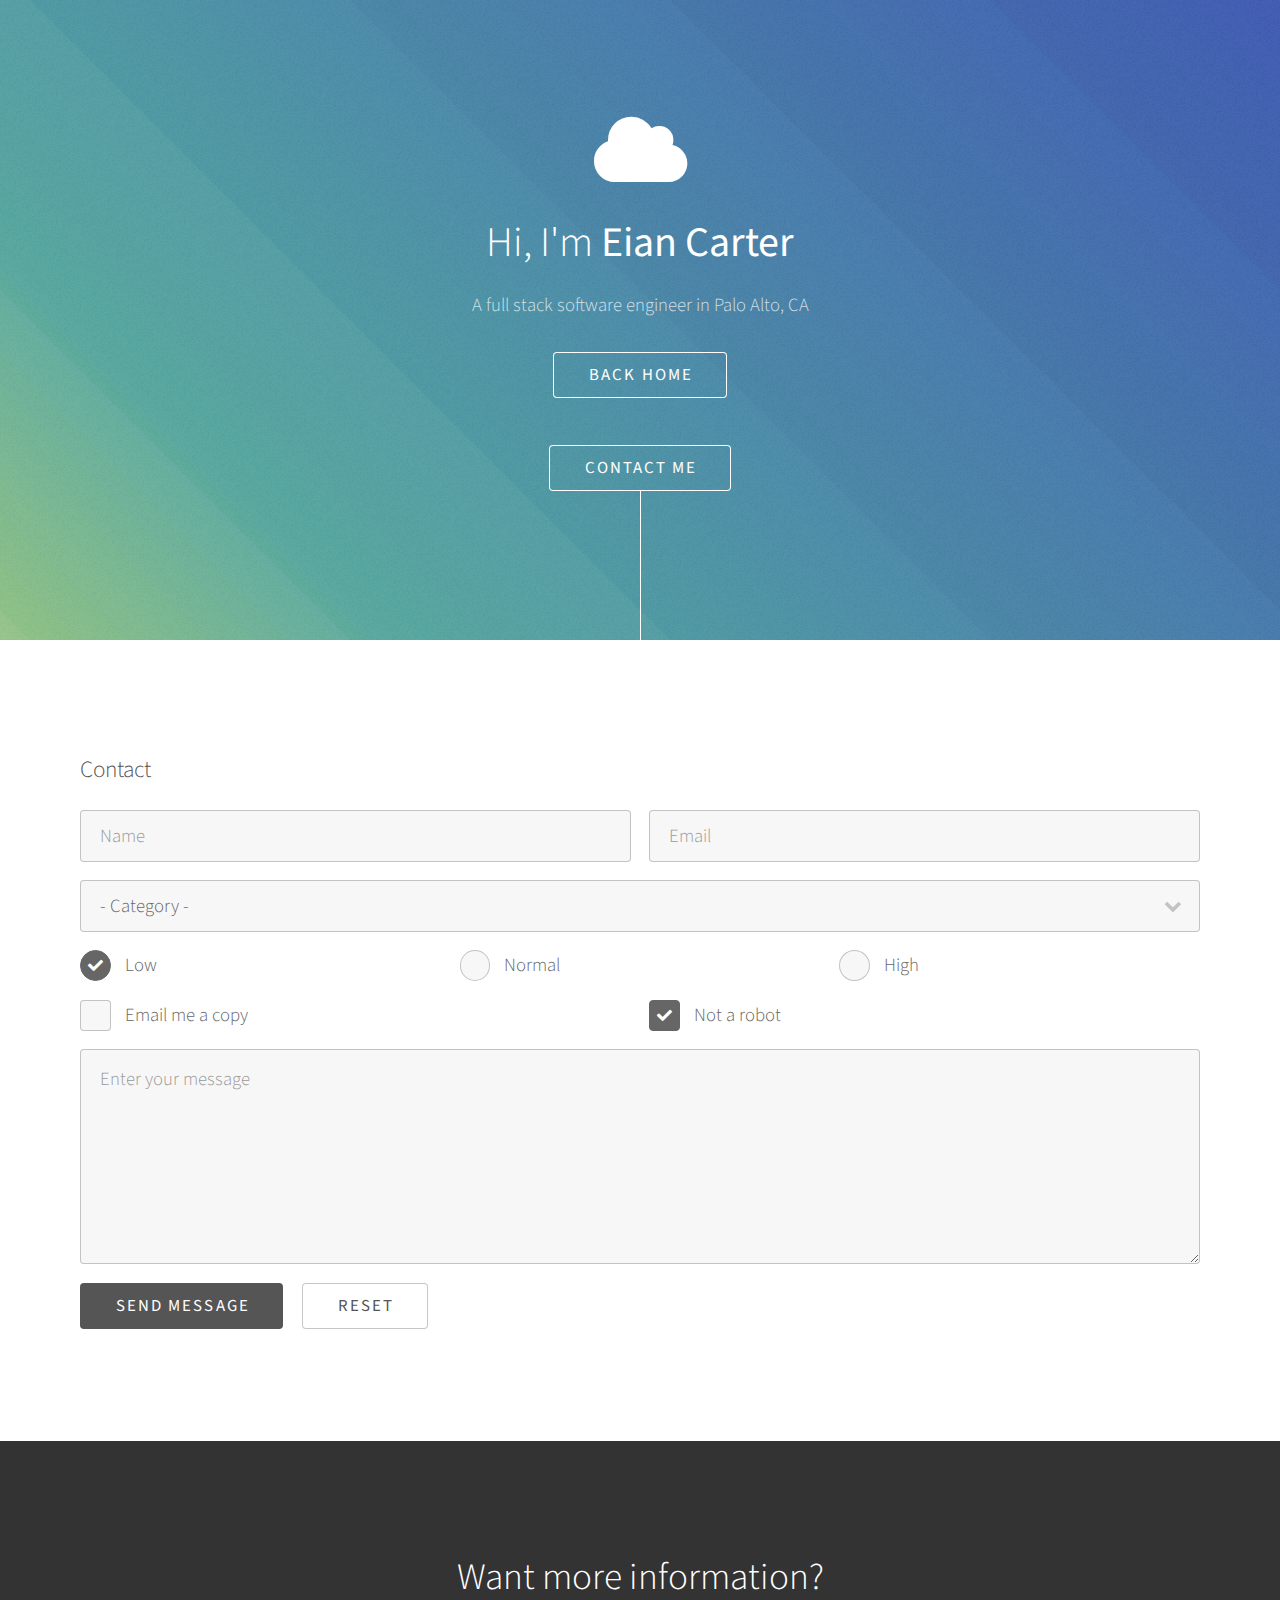
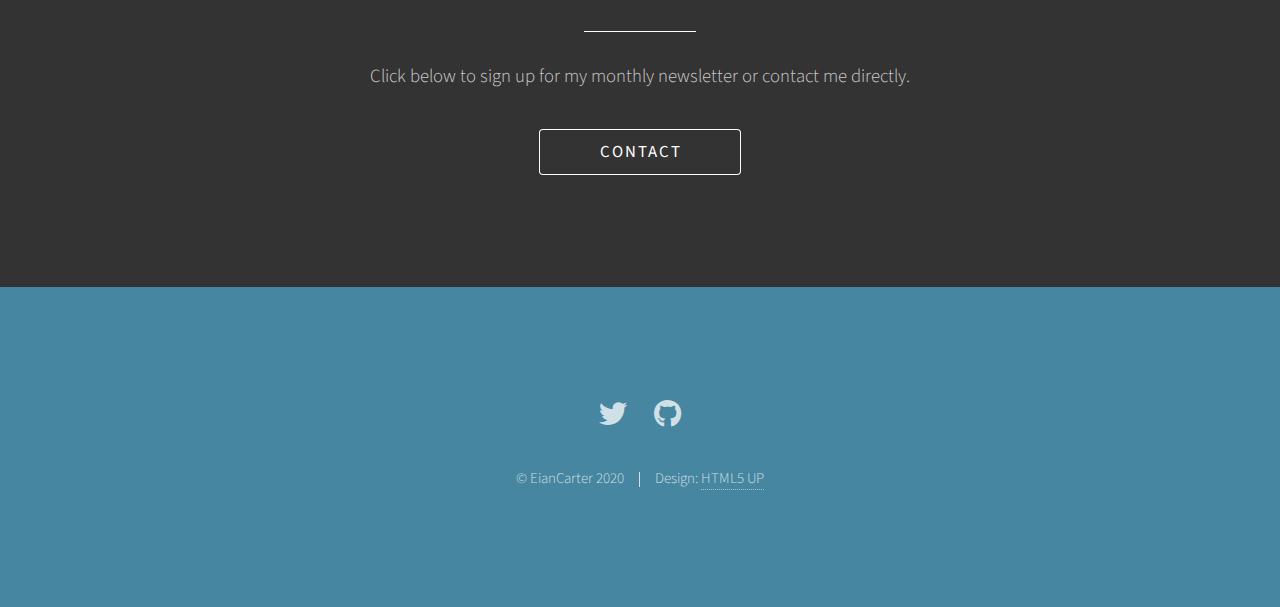
<file: contact.html>
<!DOCTYPE HTML>
<!--
	Photon by HTML5 UP
	html5up.net | @ajlkn
	Free for personal and commercial use under the CCA 3.0 license (html5up.net/license)
-->
<html>
	<head>
		<title>Eian's Portfolio</title>
		<meta charset="utf-8" />
		<meta name="viewport" content="width=device-width, initial-scale=1, user-scalable=no" />
		<link rel="stylesheet" href="assets/css/main.css" />
		<noscript><link rel="stylesheet" href="assets/css/noscript.css" /></noscript>
	</head>
	<body class="is-preload">

		<!-- Header -->
			<section id="header">
				<div class="inner">
					<span class="icon solid major fa-cloud"></span>
					<h1>Hi, I'm <strong>Eian Carter</strong></h1>
                    <p>A full stack software engineer in Palo Alto, CA</p>
                    <br/>
                    <a href="/index.html" class="button">Back Home</a>
					<ul class="actions special">
						<li><a href="#one" class="button scrolly">Contact Me</a></li>
					</ul>
				</div>
			</section>

		<!-- One -->
			<section id="one" class="main style1">
				<div class="container">
                        <section>
                                <h4>Contact</h4>
                                <form method="post" action="mailto:eiancarter@gmail.com">
                                    <div class="row gtr-uniform gtr-50">
                                        <div class="col-6 col-12-xsmall">
                                            <input type="text" name="demo-name" id="demo-name" value="" placeholder="Name" />
                                        </div>
                                        <div class="col-6 col-12-xsmall">
                                            <input type="email" name="demo-email" id="demo-email" value="" placeholder="Email" />
                                        </div>
                                        <div class="col-12">
                                            <select name="demo-category" id="demo-category">
                                                <option value="">- Category -</option>
                                                <option value="1">Job Opportunities</option>
                                                <option value="1">Consulting</option>
                                                <option value="1">Add me to newsletter!</option>
                                                <option value="1">General Questions</option>
                                            </select>
                                        </div>
                                        <div class="col-4 col-12-small">
                                            <input type="radio" id="demo-priority-low" name="demo-priority" checked>
                                            <label for="demo-priority-low">Low</label>
                                        </div>
                                        <div class="col-4 col-12-small">
                                            <input type="radio" id="demo-priority-normal" name="demo-priority">
                                            <label for="demo-priority-normal">Normal</label>
                                        </div>
                                        <div class="col-4 col-12-small">
                                            <input type="radio" id="demo-priority-high" name="demo-priority">
                                            <label for="demo-priority-high">High</label>
                                        </div>
                                        <div class="col-6 col-12-small">
                                            <input type="checkbox" id="demo-copy" name="demo-copy">
                                            <label for="demo-copy">Email me a copy</label>
                                        </div>
                                        <div class="col-6 col-12-small">
                                            <input type="checkbox" id="demo-human" name="demo-human" checked>
                                            <label for="demo-human">Not a robot</label>
                                        </div>
                                        <div class="col-12">
                                            <textarea name="demo-message" id="demo-message" placeholder="Enter your message" rows="6"></textarea>
                                        </div>
                                        <div class="col-12">
                                            <ul class="actions">
                                                <li><input type="submit" value="Send Message" class="primary" /></li>
                                                <li><input type="reset" value="Reset" /></li>
                                            </ul>
                                        </div>
                                    </div>
                                </form>
                            </section>
				</div>
			</section>


		<!-- Four -->
			<section id="four" class="main style2 special">
				<div class="container">
					<header class="major">
						<h2>Want more information?</h2>
					</header>
					<p>Click below to sign up for my monthly newsletter or contact me directly.</p>
					<ul class="actions special">
						<!-- <li><a href="#" class="button wide primary">Sign Up</a></li> -->
						<li><a href="/contact.html" class="button wide">Contact</a></li>
					</ul>
				</div>
			</section>

		<!-- Footer -->
			<section id="footer">
				<ul class="icons">
					<li><a href="https://twitter.com/eiancarter" class="icon brands alt fa-twitter"><span class="label">Twitter</span></a></li>
					<li><a href="https://github.com/eiancarter" class="icon brands alt fa-github"><span class="label">GitHub</span></a></li>
				</ul>
				<ul class="copyright">
					<li>&copy; EianCarter 2020</li><li>Design: <a href="http://html5up.net">HTML5 UP</a></li>
				</ul>
			</section>

		<!-- Scripts -->
			<script src="assets/js/jquery.min.js"></script>
			<script src="assets/js/jquery.scrolly.min.js"></script>
			<script src="assets/js/browser.min.js"></script>
			<script src="assets/js/breakpoints.min.js"></script>
			<script src="assets/js/util.js"></script>
			<script src="assets/js/main.js"></script>

	</body>
</html>
</file>
<file: assets/css/noscript.css>
/*
	Photon by HTML5 UP
	html5up.net | @ajlkn
	Free for personal and commercial use under the CCA 3.0 license (html5up.net/license)
*/

/* Header */

	body.is-preload #header .inner {
		-moz-transform: none;
		-webkit-transform: none;
		-ms-transform: none;
		transform: none;
		opacity: 1;
	}

		body.is-preload #header .inner .actions {
			-moz-transform: none;
			-webkit-transform: none;
			-ms-transform: none;
			transform: none;
			opacity: 1;
		}

	body.is-preload #header:after {
		opacity: 0;
	}
</file>
<file: assets/css/main.css>
@import url("fontawesome-all.min.css");
@import url("https://fonts.googleapis.com/css?family=Source+Sans+Pro:300,300italic,400,400italic");

/*
	Photon by HTML5 UP
	html5up.net | @ajlkn
	Free for personal and commercial use under the CCA 3.0 license (html5up.net/license)
*/

html, body, div, span, applet, object,
iframe, h1, h2, h3, h4, h5, h6, p, blockquote,
pre, a, abbr, acronym, address, big, cite,
code, del, dfn, em, img, ins, kbd, q, s, samp,
small, strike, strong, sub, sup, tt, var, b,
u, i, center, dl, dt, dd, ol, ul, li, fieldset,
form, label, legend, table, caption, tbody,
tfoot, thead, tr, th, td, article, aside,
canvas, details, embed, figure, figcaption,
footer, header, hgroup, menu, nav, output, ruby,
section, summary, time, mark, audio, video {
	margin: 0;
	padding: 0;
	border: 0;
	font-size: 100%;
	font: inherit;
	vertical-align: baseline;}

article, aside, details, figcaption, figure,
footer, header, hgroup, menu, nav, section {
	display: block;}

body {
	line-height: 1;
}

ol, ul {
	list-style: none;
}

blockquote, q {
	quotes: none;
}

	blockquote:before, blockquote:after, q:before, q:after {
		content: '';
		content: none;
	}

table {
	border-collapse: collapse;
	border-spacing: 0;
}

body {
	-webkit-text-size-adjust: none;
}

mark {
	background-color: transparent;
	color: inherit;
}

input::-moz-focus-inner {
	border: 0;
	padding: 0;
}

input, select, textarea {
	-moz-appearance: none;
	-webkit-appearance: none;
	-ms-appearance: none;
	appearance: none;
}

/* Basic */

	html {
		box-sizing: border-box;
	}

	*, *:before, *:after {
		box-sizing: inherit;
	}

	body {
		background: #fff;
	}

		body.is-preload *, body.is-preload *:before, body.is-preload *:after {
			-moz-animation: none !important;
			-webkit-animation: none !important;
			-ms-animation: none !important;
			animation: none !important;
			-moz-transition: none !important;
			-webkit-transition: none !important;
			-ms-transition: none !important;
			transition: none !important;
		}

	body, input, select, textarea {
		color: #666;
		font-family: "Source Sans Pro", Helvetica, sans-serif;
		font-size: 16pt;
		font-weight: 300;
		line-height: 1.65em;
	}

	a {
		-moz-transition: color 0.2s ease-in-out, border-color 0.2s ease-in-out;
		-webkit-transition: color 0.2s ease-in-out, border-color 0.2s ease-in-out;
		-ms-transition: color 0.2s ease-in-out, border-color 0.2s ease-in-out;
		transition: color 0.2s ease-in-out, border-color 0.2s ease-in-out;
		border-bottom: dotted 1px #666;
		color: inherit;
		text-decoration: none;
	}

		a:hover {
			border-bottom-color: transparent !important;
			color: #6bd4c8;
		}

	strong, b {
		color: #555;
		font-weight: 400;
	}

	em, i {
		font-style: italic;
	}

	p {
		margin: 0 0 2em 0;
	}

	h1, h2, h3, h4, h5, h6 {
		color: #555;
		line-height: 1em;
		margin: 0 0 1em 0;
	}

		h1 a, h2 a, h3 a, h4 a, h5 a, h6 a {
			color: inherit;
			text-decoration: none;
		}

	h1 {
		font-size: 2.25em;
		line-height: 1.35em;
	}

	h2 {
		font-size: 2em;
		line-height: 1.35em;
	}

	h3 {
		font-size: 1.35em;
		line-height: 1.5em;
	}

	h4 {
		font-size: 1.25em;
		line-height: 1.5em;
	}

	h5 {
		font-size: 0.9em;
		line-height: 1.5em;
	}

	h6 {
		font-size: 0.7em;
		line-height: 1.5em;
	}

	sub {
		font-size: 0.8em;
		position: relative;
		top: 0.5em;
	}

	sup {
		font-size: 0.8em;
		position: relative;
		top: -0.5em;
	}

	hr {
		border: 0;
		border-bottom: solid 1px rgba(144, 144, 144, 0.5);
		margin: 2em 0;
	}

		hr.major {
			margin: 3em 0;
		}

	blockquote {
		border-left: solid 4px rgba(144, 144, 144, 0.5);
		font-style: italic;
		margin: 0 0 2em 0;
		padding: 0.5em 0 0.5em 2em;
	}

	code {
		background: rgba(144, 144, 144, 0.075);
		border-radius: 4px;
		border: solid 1px rgba(144, 144, 144, 0.5);
		font-family: "Courier New", monospace;
		font-size: 0.9em;
		margin: 0 0.25em;
		padding: 0.25em 0.65em;
	}

	pre {
		-webkit-overflow-scrolling: touch;
		font-family: "Courier New", monospace;
		font-size: 0.9em;
		margin: 0 0 2em 0;
	}

		pre code {
			display: block;
			line-height: 1.75em;
			padding: 1em 1.5em;
			overflow-x: auto;
		}

	.align-left {
		text-align: left;
	}

	.align-center {
		text-align: center;
	}

	.align-right {
		text-align: right;
	}

/* Container */

	.container {
		margin: 0 auto;
		max-width: calc(100% - 4em);
		width: 60em;
	}

		.container.xsmall {
			width: 15em;
		}

		.container.small {
			width: 30em;
		}

		.container.medium {
			width: 45em;
		}

		.container.large {
			width: 75em;
		}

		.container.xlarge {
			width: 90em;
		}

		.container.max {
			width: 100%;
		}

		@media screen and (max-width: 980px) {

			.container {
				max-width: 100% !important;
				width: 100% !important;
			}

		}

		@media screen and (max-width: 480px) {

			.container {
				max-width: calc(100% - 3em);
			}

		}

/* Row */

	.row {
		display: flex;
		flex-wrap: wrap;
		box-sizing: border-box;
		align-items: stretch;
	}

		.row > * {
			box-sizing: border-box;
		}

		.row.gtr-uniform > * > :last-child {
			margin-bottom: 0;
		}

		.row.aln-left {
			justify-content: flex-start;
		}

		.row.aln-center {
			justify-content: center;
		}

		.row.aln-right {
			justify-content: flex-end;
		}

		.row.aln-top {
			align-items: flex-start;
		}

		.row.aln-middle {
			align-items: center;
		}

		.row.aln-bottom {
			align-items: flex-end;
		}

		.row > .imp {
			order: -1;
		}

		.row > .col-1 {
			width: 8.33333%;
		}

		.row > .off-1 {
			margin-left: 8.33333%;
		}

		.row > .col-2 {
			width: 16.66667%;
		}

		.row > .off-2 {
			margin-left: 16.66667%;
		}

		.row > .col-3 {
			width: 25%;
		}

		.row > .off-3 {
			margin-left: 25%;
		}

		.row > .col-4 {
			width: 33.33333%;
		}

		.row > .off-4 {
			margin-left: 33.33333%;
		}

		.row > .col-5 {
			width: 41.66667%;
		}

		.row > .off-5 {
			margin-left: 41.66667%;
		}

		.row > .col-6 {
			width: 50%;
		}

		.row > .off-6 {
			margin-left: 50%;
		}

		.row > .col-7 {
			width: 58.33333%;
		}

		.row > .off-7 {
			margin-left: 58.33333%;
		}

		.row > .col-8 {
			width: 66.66667%;
		}

		.row > .off-8 {
			margin-left: 66.66667%;
		}

		.row > .col-9 {
			width: 75%;
		}

		.row > .off-9 {
			margin-left: 75%;
		}

		.row > .col-10 {
			width: 83.33333%;
		}

		.row > .off-10 {
			margin-left: 83.33333%;
		}

		.row > .col-11 {
			width: 91.66667%;
		}

		.row > .off-11 {
			margin-left: 91.66667%;
		}

		.row > .col-12 {
			width: 100%;
		}

		.row > .off-12 {
			margin-left: 100%;
		}

		.row.gtr-0 {
			margin-top: 0;
			margin-left: 0em;
		}

			.row.gtr-0 > * {
				padding: 0 0 0 0em;
			}

			.row.gtr-0.gtr-uniform {
				margin-top: 0em;
			}

				.row.gtr-0.gtr-uniform > * {
					padding-top: 0em;
				}

		.row.gtr-25 {
			margin-top: 0;
			margin-left: -0.5em;
		}

			.row.gtr-25 > * {
				padding: 0 0 0 0.5em;
			}

			.row.gtr-25.gtr-uniform {
				margin-top: -0.5em;
			}

				.row.gtr-25.gtr-uniform > * {
					padding-top: 0.5em;
				}

		.row.gtr-50 {
			margin-top: 0;
			margin-left: -1em;
		}

			.row.gtr-50 > * {
				padding: 0 0 0 1em;
			}

			.row.gtr-50.gtr-uniform {
				margin-top: -1em;
			}

				.row.gtr-50.gtr-uniform > * {
					padding-top: 1em;
				}

		.row {
			margin-top: 0;
			margin-left: -2em;
		}

			.row > * {
				padding: 0 0 0 2em;
			}

			.row.gtr-uniform {
				margin-top: -2em;
			}

				.row.gtr-uniform > * {
					padding-top: 2em;
				}

		.row.gtr-150 {
			margin-top: 0;
			margin-left: -3em;
		}

			.row.gtr-150 > * {
				padding: 0 0 0 3em;
			}

			.row.gtr-150.gtr-uniform {
				margin-top: -3em;
			}

				.row.gtr-150.gtr-uniform > * {
					padding-top: 3em;
				}

		.row.gtr-200 {
			margin-top: 0;
			margin-left: -4em;
		}

			.row.gtr-200 > * {
				padding: 0 0 0 4em;
			}

			.row.gtr-200.gtr-uniform {
				margin-top: -4em;
			}

				.row.gtr-200.gtr-uniform > * {
					padding-top: 4em;
				}

		@media screen and (max-width: 1680px) {

			.row {
				display: flex;
				flex-wrap: wrap;
				box-sizing: border-box;
				align-items: stretch;
			}

				.row > * {
					box-sizing: border-box;
				}

				.row.gtr-uniform > * > :last-child {
					margin-bottom: 0;
				}

				.row.aln-left {
					justify-content: flex-start;
				}

				.row.aln-center {
					justify-content: center;
				}

				.row.aln-right {
					justify-content: flex-end;
				}

				.row.aln-top {
					align-items: flex-start;
				}

				.row.aln-middle {
					align-items: center;
				}

				.row.aln-bottom {
					align-items: flex-end;
				}

				.row > .imp-xlarge {
					order: -1;
				}

				.row > .col-1-xlarge {
					width: 8.33333%;
				}

				.row > .off-1-xlarge {
					margin-left: 8.33333%;
				}

				.row > .col-2-xlarge {
					width: 16.66667%;
				}

				.row > .off-2-xlarge {
					margin-left: 16.66667%;
				}

				.row > .col-3-xlarge {
					width: 25%;
				}

				.row > .off-3-xlarge {
					margin-left: 25%;
				}

				.row > .col-4-xlarge {
					width: 33.33333%;
				}

				.row > .off-4-xlarge {
					margin-left: 33.33333%;
				}

				.row > .col-5-xlarge {
					width: 41.66667%;
				}

				.row > .off-5-xlarge {
					margin-left: 41.66667%;
				}

				.row > .col-6-xlarge {
					width: 50%;
				}

				.row > .off-6-xlarge {
					margin-left: 50%;
				}

				.row > .col-7-xlarge {
					width: 58.33333%;
				}

				.row > .off-7-xlarge {
					margin-left: 58.33333%;
				}

				.row > .col-8-xlarge {
					width: 66.66667%;
				}

				.row > .off-8-xlarge {
					margin-left: 66.66667%;
				}

				.row > .col-9-xlarge {
					width: 75%;
				}

				.row > .off-9-xlarge {
					margin-left: 75%;
				}

				.row > .col-10-xlarge {
					width: 83.33333%;
				}

				.row > .off-10-xlarge {
					margin-left: 83.33333%;
				}

				.row > .col-11-xlarge {
					width: 91.66667%;
				}

				.row > .off-11-xlarge {
					margin-left: 91.66667%;
				}

				.row > .col-12-xlarge {
					width: 100%;
				}

				.row > .off-12-xlarge {
					margin-left: 100%;
				}

				.row.gtr-0 {
					margin-top: 0;
					margin-left: 0em;
				}

					.row.gtr-0 > * {
						padding: 0 0 0 0em;
					}

					.row.gtr-0.gtr-uniform {
						margin-top: 0em;
					}

						.row.gtr-0.gtr-uniform > * {
							padding-top: 0em;
						}

				.row.gtr-25 {
					margin-top: 0;
					margin-left: -0.5em;
				}

					.row.gtr-25 > * {
						padding: 0 0 0 0.5em;
					}

					.row.gtr-25.gtr-uniform {
						margin-top: -0.5em;
					}

						.row.gtr-25.gtr-uniform > * {
							padding-top: 0.5em;
						}

				.row.gtr-50 {
					margin-top: 0;
					margin-left: -1em;
				}

					.row.gtr-50 > * {
						padding: 0 0 0 1em;
					}

					.row.gtr-50.gtr-uniform {
						margin-top: -1em;
					}

						.row.gtr-50.gtr-uniform > * {
							padding-top: 1em;
						}

				.row {
					margin-top: 0;
					margin-left: -2em;
				}

					.row > * {
						padding: 0 0 0 2em;
					}

					.row.gtr-uniform {
						margin-top: -2em;
					}

						.row.gtr-uniform > * {
							padding-top: 2em;
						}

				.row.gtr-150 {
					margin-top: 0;
					margin-left: -3em;
				}

					.row.gtr-150 > * {
						padding: 0 0 0 3em;
					}

					.row.gtr-150.gtr-uniform {
						margin-top: -3em;
					}

						.row.gtr-150.gtr-uniform > * {
							padding-top: 3em;
						}

				.row.gtr-200 {
					margin-top: 0;
					margin-left: -4em;
				}

					.row.gtr-200 > * {
						padding: 0 0 0 4em;
					}

					.row.gtr-200.gtr-uniform {
						margin-top: -4em;
					}

						.row.gtr-200.gtr-uniform > * {
							padding-top: 4em;
						}

		}

		@media screen and (max-width: 1140px) {

			.row {
				display: flex;
				flex-wrap: wrap;
				box-sizing: border-box;
				align-items: stretch;
			}

				.row > * {
					box-sizing: border-box;
				}

				.row.gtr-uniform > * > :last-child {
					margin-bottom: 0;
				}

				.row.aln-left {
					justify-content: flex-start;
				}

				.row.aln-center {
					justify-content: center;
				}

				.row.aln-right {
					justify-content: flex-end;
				}

				.row.aln-top {
					align-items: flex-start;
				}

				.row.aln-middle {
					align-items: center;
				}

				.row.aln-bottom {
					align-items: flex-end;
				}

				.row > .imp-large {
					order: -1;
				}

				.row > .col-1-large {
					width: 8.33333%;
				}

				.row > .off-1-large {
					margin-left: 8.33333%;
				}

				.row > .col-2-large {
					width: 16.66667%;
				}

				.row > .off-2-large {
					margin-left: 16.66667%;
				}

				.row > .col-3-large {
					width: 25%;
				}

				.row > .off-3-large {
					margin-left: 25%;
				}

				.row > .col-4-large {
					width: 33.33333%;
				}

				.row > .off-4-large {
					margin-left: 33.33333%;
				}

				.row > .col-5-large {
					width: 41.66667%;
				}

				.row > .off-5-large {
					margin-left: 41.66667%;
				}

				.row > .col-6-large {
					width: 50%;
				}

				.row > .off-6-large {
					margin-left: 50%;
				}

				.row > .col-7-large {
					width: 58.33333%;
				}

				.row > .off-7-large {
					margin-left: 58.33333%;
				}

				.row > .col-8-large {
					width: 66.66667%;
				}

				.row > .off-8-large {
					margin-left: 66.66667%;
				}

				.row > .col-9-large {
					width: 75%;
				}

				.row > .off-9-large {
					margin-left: 75%;
				}

				.row > .col-10-large {
					width: 83.33333%;
				}

				.row > .off-10-large {
					margin-left: 83.33333%;
				}

				.row > .col-11-large {
					width: 91.66667%;
				}

				.row > .off-11-large {
					margin-left: 91.66667%;
				}

				.row > .col-12-large {
					width: 100%;
				}

				.row > .off-12-large {
					margin-left: 100%;
				}

				.row.gtr-0 {
					margin-top: 0;
					margin-left: 0em;
				}

					.row.gtr-0 > * {
						padding: 0 0 0 0em;
					}

					.row.gtr-0.gtr-uniform {
						margin-top: 0em;
					}

						.row.gtr-0.gtr-uniform > * {
							padding-top: 0em;
						}

				.row.gtr-25 {
					margin-top: 0;
					margin-left: -0.5em;
				}

					.row.gtr-25 > * {
						padding: 0 0 0 0.5em;
					}

					.row.gtr-25.gtr-uniform {
						margin-top: -0.5em;
					}

						.row.gtr-25.gtr-uniform > * {
							padding-top: 0.5em;
						}

				.row.gtr-50 {
					margin-top: 0;
					margin-left: -1em;
				}

					.row.gtr-50 > * {
						padding: 0 0 0 1em;
					}

					.row.gtr-50.gtr-uniform {
						margin-top: -1em;
					}

						.row.gtr-50.gtr-uniform > * {
							padding-top: 1em;
						}

				.row {
					margin-top: 0;
					margin-left: -2em;
				}

					.row > * {
						padding: 0 0 0 2em;
					}

					.row.gtr-uniform {
						margin-top: -2em;
					}

						.row.gtr-uniform > * {
							padding-top: 2em;
						}

				.row.gtr-150 {
					margin-top: 0;
					margin-left: -3em;
				}

					.row.gtr-150 > * {
						padding: 0 0 0 3em;
					}

					.row.gtr-150.gtr-uniform {
						margin-top: -3em;
					}

						.row.gtr-150.gtr-uniform > * {
							padding-top: 3em;
						}

				.row.gtr-200 {
					margin-top: 0;
					margin-left: -4em;
				}

					.row.gtr-200 > * {
						padding: 0 0 0 4em;
					}

					.row.gtr-200.gtr-uniform {
						margin-top: -4em;
					}

						.row.gtr-200.gtr-uniform > * {
							padding-top: 4em;
						}

		}

		@media screen and (max-width: 980px) {

			.row {
				display: flex;
				flex-wrap: wrap;
				box-sizing: border-box;
				align-items: stretch;
			}

				.row > * {
					box-sizing: border-box;
				}

				.row.gtr-uniform > * > :last-child {
					margin-bottom: 0;
				}

				.row.aln-left {
					justify-content: flex-start;
				}

				.row.aln-center {
					justify-content: center;
				}

				.row.aln-right {
					justify-content: flex-end;
				}

				.row.aln-top {
					align-items: flex-start;
				}

				.row.aln-middle {
					align-items: center;
				}

				.row.aln-bottom {
					align-items: flex-end;
				}

				.row > .imp-medium {
					order: -1;
				}

				.row > .col-1-medium {
					width: 8.33333%;
				}

				.row > .off-1-medium {
					margin-left: 8.33333%;
				}

				.row > .col-2-medium {
					width: 16.66667%;
				}

				.row > .off-2-medium {
					margin-left: 16.66667%;
				}

				.row > .col-3-medium {
					width: 25%;
				}

				.row > .off-3-medium {
					margin-left: 25%;
				}

				.row > .col-4-medium {
					width: 33.33333%;
				}

				.row > .off-4-medium {
					margin-left: 33.33333%;
				}

				.row > .col-5-medium {
					width: 41.66667%;
				}

				.row > .off-5-medium {
					margin-left: 41.66667%;
				}

				.row > .col-6-medium {
					width: 50%;
				}

				.row > .off-6-medium {
					margin-left: 50%;
				}

				.row > .col-7-medium {
					width: 58.33333%;
				}

				.row > .off-7-medium {
					margin-left: 58.33333%;
				}

				.row > .col-8-medium {
					width: 66.66667%;
				}

				.row > .off-8-medium {
					margin-left: 66.66667%;
				}

				.row > .col-9-medium {
					width: 75%;
				}

				.row > .off-9-medium {
					margin-left: 75%;
				}

				.row > .col-10-medium {
					width: 83.33333%;
				}

				.row > .off-10-medium {
					margin-left: 83.33333%;
				}

				.row > .col-11-medium {
					width: 91.66667%;
				}

				.row > .off-11-medium {
					margin-left: 91.66667%;
				}

				.row > .col-12-medium {
					width: 100%;
				}

				.row > .off-12-medium {
					margin-left: 100%;
				}

				.row.gtr-0 {
					margin-top: 0;
					margin-left: 0em;
				}

					.row.gtr-0 > * {
						padding: 0 0 0 0em;
					}

					.row.gtr-0.gtr-uniform {
						margin-top: 0em;
					}

						.row.gtr-0.gtr-uniform > * {
							padding-top: 0em;
						}

				.row.gtr-25 {
					margin-top: 0;
					margin-left: -0.5em;
				}

					.row.gtr-25 > * {
						padding: 0 0 0 0.5em;
					}

					.row.gtr-25.gtr-uniform {
						margin-top: -0.5em;
					}

						.row.gtr-25.gtr-uniform > * {
							padding-top: 0.5em;
						}

				.row.gtr-50 {
					margin-top: 0;
					margin-left: -1em;
				}

					.row.gtr-50 > * {
						padding: 0 0 0 1em;
					}

					.row.gtr-50.gtr-uniform {
						margin-top: -1em;
					}

						.row.gtr-50.gtr-uniform > * {
							padding-top: 1em;
						}

				.row {
					margin-top: 0;
					margin-left: -2em;
				}

					.row > * {
						padding: 0 0 0 2em;
					}

					.row.gtr-uniform {
						margin-top: -2em;
					}

						.row.gtr-uniform > * {
							padding-top: 2em;
						}

				.row.gtr-150 {
					margin-top: 0;
					margin-left: -3em;
				}

					.row.gtr-150 > * {
						padding: 0 0 0 3em;
					}

					.row.gtr-150.gtr-uniform {
						margin-top: -3em;
					}

						.row.gtr-150.gtr-uniform > * {
							padding-top: 3em;
						}

				.row.gtr-200 {
					margin-top: 0;
					margin-left: -4em;
				}

					.row.gtr-200 > * {
						padding: 0 0 0 4em;
					}

					.row.gtr-200.gtr-uniform {
						margin-top: -4em;
					}

						.row.gtr-200.gtr-uniform > * {
							padding-top: 4em;
						}

		}

		@media screen and (max-width: 736px) {

			.row {
				display: flex;
				flex-wrap: wrap;
				box-sizing: border-box;
				align-items: stretch;
			}

				.row > * {
					box-sizing: border-box;
				}

				.row.gtr-uniform > * > :last-child {
					margin-bottom: 0;
				}

				.row.aln-left {
					justify-content: flex-start;
				}

				.row.aln-center {
					justify-content: center;
				}

				.row.aln-right {
					justify-content: flex-end;
				}

				.row.aln-top {
					align-items: flex-start;
				}

				.row.aln-middle {
					align-items: center;
				}

				.row.aln-bottom {
					align-items: flex-end;
				}

				.row > .imp-small {
					order: -1;
				}

				.row > .col-1-small {
					width: 8.33333%;
				}

				.row > .off-1-small {
					margin-left: 8.33333%;
				}

				.row > .col-2-small {
					width: 16.66667%;
				}

				.row > .off-2-small {
					margin-left: 16.66667%;
				}

				.row > .col-3-small {
					width: 25%;
				}

				.row > .off-3-small {
					margin-left: 25%;
				}

				.row > .col-4-small {
					width: 33.33333%;
				}

				.row > .off-4-small {
					margin-left: 33.33333%;
				}

				.row > .col-5-small {
					width: 41.66667%;
				}

				.row > .off-5-small {
					margin-left: 41.66667%;
				}

				.row > .col-6-small {
					width: 50%;
				}

				.row > .off-6-small {
					margin-left: 50%;
				}

				.row > .col-7-small {
					width: 58.33333%;
				}

				.row > .off-7-small {
					margin-left: 58.33333%;
				}

				.row > .col-8-small {
					width: 66.66667%;
				}

				.row > .off-8-small {
					margin-left: 66.66667%;
				}

				.row > .col-9-small {
					width: 75%;
				}

				.row > .off-9-small {
					margin-left: 75%;
				}

				.row > .col-10-small {
					width: 83.33333%;
				}

				.row > .off-10-small {
					margin-left: 83.33333%;
				}

				.row > .col-11-small {
					width: 91.66667%;
				}

				.row > .off-11-small {
					margin-left: 91.66667%;
				}

				.row > .col-12-small {
					width: 100%;
				}

				.row > .off-12-small {
					margin-left: 100%;
				}

				.row.gtr-0 {
					margin-top: 0;
					margin-left: 0em;
				}

					.row.gtr-0 > * {
						padding: 0 0 0 0em;
					}

					.row.gtr-0.gtr-uniform {
						margin-top: 0em;
					}

						.row.gtr-0.gtr-uniform > * {
							padding-top: 0em;
						}

				.row.gtr-25 {
					margin-top: 0;
					margin-left: -0.5em;
				}

					.row.gtr-25 > * {
						padding: 0 0 0 0.5em;
					}

					.row.gtr-25.gtr-uniform {
						margin-top: -0.5em;
					}

						.row.gtr-25.gtr-uniform > * {
							padding-top: 0.5em;
						}

				.row.gtr-50 {
					margin-top: 0;
					margin-left: -1em;
				}

					.row.gtr-50 > * {
						padding: 0 0 0 1em;
					}

					.row.gtr-50.gtr-uniform {
						margin-top: -1em;
					}

						.row.gtr-50.gtr-uniform > * {
							padding-top: 1em;
						}

				.row {
					margin-top: 0;
					margin-left: -2em;
				}

					.row > * {
						padding: 0 0 0 2em;
					}

					.row.gtr-uniform {
						margin-top: -2em;
					}

						.row.gtr-uniform > * {
							padding-top: 2em;
						}

				.row.gtr-150 {
					margin-top: 0;
					margin-left: -3em;
				}

					.row.gtr-150 > * {
						padding: 0 0 0 3em;
					}

					.row.gtr-150.gtr-uniform {
						margin-top: -3em;
					}

						.row.gtr-150.gtr-uniform > * {
							padding-top: 3em;
						}

				.row.gtr-200 {
					margin-top: 0;
					margin-left: -4em;
				}

					.row.gtr-200 > * {
						padding: 0 0 0 4em;
					}

					.row.gtr-200.gtr-uniform {
						margin-top: -4em;
					}

						.row.gtr-200.gtr-uniform > * {
							padding-top: 4em;
						}

		}

		@media screen and (max-width: 480px) {

			.row {
				display: flex;
				flex-wrap: wrap;
				box-sizing: border-box;
				align-items: stretch;
			}

				.row > * {
					box-sizing: border-box;
				}

				.row.gtr-uniform > * > :last-child {
					margin-bottom: 0;
				}

				.row.aln-left {
					justify-content: flex-start;
				}

				.row.aln-center {
					justify-content: center;
				}

				.row.aln-right {
					justify-content: flex-end;
				}

				.row.aln-top {
					align-items: flex-start;
				}

				.row.aln-middle {
					align-items: center;
				}

				.row.aln-bottom {
					align-items: flex-end;
				}

				.row > .imp-xsmall {
					order: -1;
				}

				.row > .col-1-xsmall {
					width: 8.33333%;
				}

				.row > .off-1-xsmall {
					margin-left: 8.33333%;
				}

				.row > .col-2-xsmall {
					width: 16.66667%;
				}

				.row > .off-2-xsmall {
					margin-left: 16.66667%;
				}

				.row > .col-3-xsmall {
					width: 25%;
				}

				.row > .off-3-xsmall {
					margin-left: 25%;
				}

				.row > .col-4-xsmall {
					width: 33.33333%;
				}

				.row > .off-4-xsmall {
					margin-left: 33.33333%;
				}

				.row > .col-5-xsmall {
					width: 41.66667%;
				}

				.row > .off-5-xsmall {
					margin-left: 41.66667%;
				}

				.row > .col-6-xsmall {
					width: 50%;
				}

				.row > .off-6-xsmall {
					margin-left: 50%;
				}

				.row > .col-7-xsmall {
					width: 58.33333%;
				}

				.row > .off-7-xsmall {
					margin-left: 58.33333%;
				}

				.row > .col-8-xsmall {
					width: 66.66667%;
				}

				.row > .off-8-xsmall {
					margin-left: 66.66667%;
				}

				.row > .col-9-xsmall {
					width: 75%;
				}

				.row > .off-9-xsmall {
					margin-left: 75%;
				}

				.row > .col-10-xsmall {
					width: 83.33333%;
				}

				.row > .off-10-xsmall {
					margin-left: 83.33333%;
				}

				.row > .col-11-xsmall {
					width: 91.66667%;
				}

				.row > .off-11-xsmall {
					margin-left: 91.66667%;
				}

				.row > .col-12-xsmall {
					width: 100%;
				}

				.row > .off-12-xsmall {
					margin-left: 100%;
				}

				.row.gtr-0 {
					margin-top: 0;
					margin-left: 0em;
				}

					.row.gtr-0 > * {
						padding: 0 0 0 0em;
					}

					.row.gtr-0.gtr-uniform {
						margin-top: 0em;
					}

						.row.gtr-0.gtr-uniform > * {
							padding-top: 0em;
						}

				.row.gtr-25 {
					margin-top: 0;
					margin-left: -0.5em;
				}

					.row.gtr-25 > * {
						padding: 0 0 0 0.5em;
					}

					.row.gtr-25.gtr-uniform {
						margin-top: -0.5em;
					}

						.row.gtr-25.gtr-uniform > * {
							padding-top: 0.5em;
						}

				.row.gtr-50 {
					margin-top: 0;
					margin-left: -1em;
				}

					.row.gtr-50 > * {
						padding: 0 0 0 1em;
					}

					.row.gtr-50.gtr-uniform {
						margin-top: -1em;
					}

						.row.gtr-50.gtr-uniform > * {
							padding-top: 1em;
						}

				.row {
					margin-top: 0;
					margin-left: -2em;
				}

					.row > * {
						padding: 0 0 0 2em;
					}

					.row.gtr-uniform {
						margin-top: -2em;
					}

						.row.gtr-uniform > * {
							padding-top: 2em;
						}

				.row.gtr-150 {
					margin-top: 0;
					margin-left: -3em;
				}

					.row.gtr-150 > * {
						padding: 0 0 0 3em;
					}

					.row.gtr-150.gtr-uniform {
						margin-top: -3em;
					}

						.row.gtr-150.gtr-uniform > * {
							padding-top: 3em;
						}

				.row.gtr-200 {
					margin-top: 0;
					margin-left: -4em;
				}

					.row.gtr-200 > * {
						padding: 0 0 0 4em;
					}

					.row.gtr-200.gtr-uniform {
						margin-top: -4em;
					}

						.row.gtr-200.gtr-uniform > * {
							padding-top: 4em;
						}

		}

		@media screen and (max-width: 320px) {

			.row {
				display: flex;
				flex-wrap: wrap;
				box-sizing: border-box;
				align-items: stretch;
			}

				.row > * {
					box-sizing: border-box;
				}

				.row.gtr-uniform > * > :last-child {
					margin-bottom: 0;
				}

				.row.aln-left {
					justify-content: flex-start;
				}

				.row.aln-center {
					justify-content: center;
				}

				.row.aln-right {
					justify-content: flex-end;
				}

				.row.aln-top {
					align-items: flex-start;
				}

				.row.aln-middle {
					align-items: center;
				}

				.row.aln-bottom {
					align-items: flex-end;
				}

				.row > .imp-xxsmall {
					order: -1;
				}

				.row > .col-1-xxsmall {
					width: 8.33333%;
				}

				.row > .off-1-xxsmall {
					margin-left: 8.33333%;
				}

				.row > .col-2-xxsmall {
					width: 16.66667%;
				}

				.row > .off-2-xxsmall {
					margin-left: 16.66667%;
				}

				.row > .col-3-xxsmall {
					width: 25%;
				}

				.row > .off-3-xxsmall {
					margin-left: 25%;
				}

				.row > .col-4-xxsmall {
					width: 33.33333%;
				}

				.row > .off-4-xxsmall {
					margin-left: 33.33333%;
				}

				.row > .col-5-xxsmall {
					width: 41.66667%;
				}

				.row > .off-5-xxsmall {
					margin-left: 41.66667%;
				}

				.row > .col-6-xxsmall {
					width: 50%;
				}

				.row > .off-6-xxsmall {
					margin-left: 50%;
				}

				.row > .col-7-xxsmall {
					width: 58.33333%;
				}

				.row > .off-7-xxsmall {
					margin-left: 58.33333%;
				}

				.row > .col-8-xxsmall {
					width: 66.66667%;
				}

				.row > .off-8-xxsmall {
					margin-left: 66.66667%;
				}

				.row > .col-9-xxsmall {
					width: 75%;
				}

				.row > .off-9-xxsmall {
					margin-left: 75%;
				}

				.row > .col-10-xxsmall {
					width: 83.33333%;
				}

				.row > .off-10-xxsmall {
					margin-left: 83.33333%;
				}

				.row > .col-11-xxsmall {
					width: 91.66667%;
				}

				.row > .off-11-xxsmall {
					margin-left: 91.66667%;
				}

				.row > .col-12-xxsmall {
					width: 100%;
				}

				.row > .off-12-xxsmall {
					margin-left: 100%;
				}

				.row.gtr-0 {
					margin-top: 0;
					margin-left: 0em;
				}

					.row.gtr-0 > * {
						padding: 0 0 0 0em;
					}

					.row.gtr-0.gtr-uniform {
						margin-top: 0em;
					}

						.row.gtr-0.gtr-uniform > * {
							padding-top: 0em;
						}

				.row.gtr-25 {
					margin-top: 0;
					margin-left: -0.5em;
				}

					.row.gtr-25 > * {
						padding: 0 0 0 0.5em;
					}

					.row.gtr-25.gtr-uniform {
						margin-top: -0.5em;
					}

						.row.gtr-25.gtr-uniform > * {
							padding-top: 0.5em;
						}

				.row.gtr-50 {
					margin-top: 0;
					margin-left: -1em;
				}

					.row.gtr-50 > * {
						padding: 0 0 0 1em;
					}

					.row.gtr-50.gtr-uniform {
						margin-top: -1em;
					}

						.row.gtr-50.gtr-uniform > * {
							padding-top: 1em;
						}

				.row {
					margin-top: 0;
					margin-left: -2em;
				}

					.row > * {
						padding: 0 0 0 2em;
					}

					.row.gtr-uniform {
						margin-top: -2em;
					}

						.row.gtr-uniform > * {
							padding-top: 2em;
						}

				.row.gtr-150 {
					margin-top: 0;
					margin-left: -3em;
				}

					.row.gtr-150 > * {
						padding: 0 0 0 3em;
					}

					.row.gtr-150.gtr-uniform {
						margin-top: -3em;
					}

						.row.gtr-150.gtr-uniform > * {
							padding-top: 3em;
						}

				.row.gtr-200 {
					margin-top: 0;
					margin-left: -4em;
				}

					.row.gtr-200 > * {
						padding: 0 0 0 4em;
					}

					.row.gtr-200.gtr-uniform {
						margin-top: -4em;
					}

						.row.gtr-200.gtr-uniform > * {
							padding-top: 4em;
						}

		}

/* Section/Article */

	section.special, article.special {
		text-align: center;
	}

	header p {
		color: #999;
		margin: 0 0 1.5em 0;
		position: relative;
	}

	header h2 + p {
		font-size: 1.25em;
		line-height: 1.5em;
		margin-top: -1em;
	}

	header h3 + p {
		font-size: 1.1em;
		line-height: 1.5em;
		margin-top: -0.8em;
	}

	header h4 + p,
	header h5 + p,
	header h6 + p {
		font-size: 0.9em;
		line-height: 1.5em;
		margin-top: -0.6em;
	}

	header.major {
		margin: 0 0 1em 0;
	}

		header.major:after {
			background: rgba(144, 144, 144, 0.5);
			content: '';
			display: inline-block;
			height: 1px;
			margin-top: 1.5em;
			width: 6em;
		}

		header.major h2, header.major h3, header.major h4, header.major h5, header.major h6 {
			margin: 0;
		}

		header.major p {
			margin: 0.7em 0 0 0;
		}

	header.special {
		text-align: center;
	}

/* Form */

	form {
		margin: 0 0 2em 0;
	}

	label {
		color: #555;
		display: block;
		font-size: 0.9em;
		font-weight: 400;
		margin: 0 0 1em 0;
	}

	input[type="text"],
	input[type="password"],
	input[type="email"],
	select,
	textarea {
		-moz-appearance: none;
		-webkit-appearance: none;
		-ms-appearance: none;
		appearance: none;
		background: rgba(144, 144, 144, 0.075);
		border-radius: 4px;
		border: none;
		border: solid 1px rgba(144, 144, 144, 0.5);
		color: inherit;
		display: block;
		outline: 0;
		padding: 0 1em;
		text-decoration: none;
		width: 100%;
	}

		input[type="text"]:invalid,
		input[type="password"]:invalid,
		input[type="email"]:invalid,
		select:invalid,
		textarea:invalid {
			box-shadow: none;
		}

		input[type="text"]:focus,
		input[type="password"]:focus,
		input[type="email"]:focus,
		select:focus,
		textarea:focus {
			border-color: #6bd4c8;
		}

	select {
		background-image: url("data:image/svg+xml;charset=utf8,%3Csvg xmlns='http://www.w3.org/2000/svg' width='40' height='40' preserveAspectRatio='none' viewBox='0 0 40 40'%3E%3Cpath d='M9.4,12.3l10.4,10.4l10.4-10.4c0.2-0.2,0.5-0.4,0.9-0.4c0.3,0,0.6,0.1,0.9,0.4l3.3,3.3c0.2,0.2,0.4,0.5,0.4,0.9 c0,0.4-0.1,0.6-0.4,0.9L20.7,31.9c-0.2,0.2-0.5,0.4-0.9,0.4c-0.3,0-0.6-0.1-0.9-0.4L4.3,17.3c-0.2-0.2-0.4-0.5-0.4-0.9 c0-0.4,0.1-0.6,0.4-0.9l3.3-3.3c0.2-0.2,0.5-0.4,0.9-0.4S9.1,12.1,9.4,12.3z' fill='rgba(144, 144, 144, 0.5)' /%3E%3C/svg%3E");
		background-size: 1.25rem;
		background-repeat: no-repeat;
		background-position: calc(100% - 1rem) center;
		height: 2.75em;
		padding-right: 2.75em;
		text-overflow: ellipsis;
	}

		select option {
			color: #555;
			background: #fff;
		}

		select:focus::-ms-value {
			background-color: transparent;
		}

		select::-ms-expand {
			display: none;
		}

	input[type="text"],
	input[type="password"],
	input[type="email"],
	select {
		height: 2.75em;
	}

	textarea {
		padding: 0.75em 1em;
	}

	input[type="checkbox"],
	input[type="radio"] {
		-moz-appearance: none;
		-webkit-appearance: none;
		-ms-appearance: none;
		appearance: none;
		display: block;
		float: left;
		margin-right: -2em;
		opacity: 0;
		width: 1em;
		z-index: -1;
	}

		input[type="checkbox"] + label,
		input[type="radio"] + label {
			text-decoration: none;
			color: #666;
			cursor: pointer;
			display: inline-block;
			font-size: 1em;
			font-weight: 300;
			padding-left: 2.4em;
			padding-right: 0.75em;
			position: relative;
		}

			input[type="checkbox"] + label:before,
			input[type="radio"] + label:before {
				-moz-osx-font-smoothing: grayscale;
				-webkit-font-smoothing: antialiased;
				display: inline-block;
				font-style: normal;
				font-variant: normal;
				text-rendering: auto;
				line-height: 1;
				text-transform: none !important;
				font-family: 'Font Awesome 5 Free';
				font-weight: 900;
			}

			input[type="checkbox"] + label:before,
			input[type="radio"] + label:before {
				background: rgba(144, 144, 144, 0.075);
				border-radius: 4px;
				border: solid 1px rgba(144, 144, 144, 0.5);
				content: '';
				display: inline-block;
				font-size: 0.8em;
				height: 2.0625em;
				left: 0;
				line-height: 2.0625em;
				position: absolute;
				text-align: center;
				top: 0;
				width: 2.0625em;
			}

		input[type="checkbox"]:checked + label:before,
		input[type="radio"]:checked + label:before {
			background: #666666;
			border-color: #666666;
			color: #ffffff;
			content: '\f00c';
		}

		input[type="checkbox"]:focus + label:before,
		input[type="radio"]:focus + label:before {
			border-color: #6bd4c8;
		}

	input[type="checkbox"] + label:before {
		border-radius: 4px;
	}

	input[type="radio"] + label:before {
		border-radius: 100%;
	}

	::-webkit-input-placeholder {
		color: #999 !important;
		opacity: 1.0;
	}

	:-moz-placeholder {
		color: #999 !important;
		opacity: 1.0;
	}

	::-moz-placeholder {
		color: #999 !important;
		opacity: 1.0;
	}

	:-ms-input-placeholder {
		color: #999 !important;
		opacity: 1.0;
	}

/* Box */

	.box {
		border-radius: 4px;
		border: solid 1px rgba(144, 144, 144, 0.5);
		margin-bottom: 2em;
		padding: 1.5em;
	}

		.box > :last-child,
		.box > :last-child > :last-child,
		.box > :last-child > :last-child > :last-child {
			margin-bottom: 0;
		}

		.box.alt {
			border: 0;
			border-radius: 0;
			padding: 0;
		}

/* Icon */

	.icon {
		text-decoration: none;
		border-bottom: none;
		position: relative;
	}

		.icon:before {
			-moz-osx-font-smoothing: grayscale;
			-webkit-font-smoothing: antialiased;
			display: inline-block;
			font-style: normal;
			font-variant: normal;
			text-rendering: auto;
			line-height: 1;
			text-transform: none !important;
			font-family: 'Font Awesome 5 Free';
			font-weight: 400;
		}

		.icon > .label {
			display: none;
		}

		.icon:before {
			line-height: inherit;
		}

		.icon.solid:before {
			font-weight: 900 !important;
		}

		.icon.brands:before {
			font-family: 'Font Awesome 5 Brands';
		}

		.icon.style1:before {
			color: #c3e895;
		}

		.icon.style2:before {
			color: #8addaa;
		}

		.icon.style3:before {
			color: #6bd4c8;
		}

		.icon.style4:before {
			color: #57aed3;
		}

		.icon.style5:before {
			color: #4a87d3;
		}

		.icon.style6:before {
			color: #6b88e6;
		}

		.icon.major {
			text-decoration: none;
			color: #555;
			cursor: default;
			display: inline-block;
			margin: 0 0 1.5em 0;
		}

			.icon.major:before {
				-moz-osx-font-smoothing: grayscale;
				-webkit-font-smoothing: antialiased;
				display: inline-block;
				font-style: normal;
				font-variant: normal;
				text-rendering: auto;
				line-height: 1;
				text-transform: none !important;
				font-family: 'Font Awesome 5 Free';
				font-weight: 400;
			}

			.icon.major:before {
				font-size: 4em;
				line-height: 1em;
			}

/* Image */

	.image {
		border-radius: 4px;
		border: 0;
		display: inline-block;
		position: relative;
	}

		.image img {
			border-radius: 4px;
			display: block;
		}

		.image.left {
			float: left;
			padding: 0 1.5em 1em 0;
			top: 0.25em;
		}

		.image.right {
			float: right;
			padding: 0 0 1em 1.5em;
			top: 0.25em;
		}

		.image.left, .image.right {
			max-width: 40%;
		}

			.image.left img, .image.right img {
				width: 100%;
			}

		.image.fit {
			display: block;
			margin: 0 0 2em 0;
			width: 100%;
		}

			.image.fit img {
				width: 100%;
			}

/* List */

	ol {
		list-style: decimal;
		margin: 0 0 2em 0;
		padding-left: 1.25em;
	}

		ol li {
			padding-left: 0.25em;
		}

	ul {
		list-style: disc;
		margin: 0 0 2em 0;
		padding-left: 1em;
	}

		ul li {
			padding-left: 0.5em;
		}

		ul.alt {
			list-style: none;
			padding-left: 0;
		}

			ul.alt li {
				border-top: solid 1px rgba(144, 144, 144, 0.5);
				padding: 0.5em 0;
			}

				ul.alt li:first-child {
					border-top: 0;
					padding-top: 0;
				}

	dl {
		margin: 0 0 2em 0;
	}

/* Actions */

	ul.actions {
		display: -moz-flex;
		display: -webkit-flex;
		display: -ms-flex;
		display: flex;
		cursor: default;
		list-style: none;
		margin-left: -1em;
		padding-left: 0;
	}

		ul.actions li {
			padding: 0 0 0 1em;
			vertical-align: middle;
		}

		ul.actions.special {
			-moz-justify-content: center;
			-webkit-justify-content: center;
			-ms-justify-content: center;
			justify-content: center;
			width: 100%;
			margin-left: 0;
		}

			ul.actions.special li:first-child {
				padding-left: 0;
			}

		ul.actions.stacked {
			-moz-flex-direction: column;
			-webkit-flex-direction: column;
			-ms-flex-direction: column;
			flex-direction: column;
			margin-left: 0;
		}

			ul.actions.stacked li {
				padding: 1.3em 0 0 0;
			}

				ul.actions.stacked li:first-child {
					padding-top: 0;
				}

		ul.actions.fit {
			width: calc(100% + 1em);
		}

			ul.actions.fit li {
				-moz-flex-grow: 1;
				-webkit-flex-grow: 1;
				-ms-flex-grow: 1;
				flex-grow: 1;
				-moz-flex-shrink: 1;
				-webkit-flex-shrink: 1;
				-ms-flex-shrink: 1;
				flex-shrink: 1;
				width: 100%;
			}

				ul.actions.fit li > * {
					width: 100%;
				}

			ul.actions.fit.stacked {
				width: 100%;
			}

		@media screen and (max-width: 480px) {

			ul.actions:not(.fixed) {
				-moz-flex-direction: column;
				-webkit-flex-direction: column;
				-ms-flex-direction: column;
				flex-direction: column;
				margin-left: 0;
				width: 100% !important;
			}

				ul.actions:not(.fixed) li {
					-moz-flex-grow: 1;
					-webkit-flex-grow: 1;
					-ms-flex-grow: 1;
					flex-grow: 1;
					-moz-flex-shrink: 1;
					-webkit-flex-shrink: 1;
					-ms-flex-shrink: 1;
					flex-shrink: 1;
					padding: 1em 0 0 0;
					text-align: center;
					width: 100%;
				}

					ul.actions:not(.fixed) li > * {
						width: 100%;
					}

					ul.actions:not(.fixed) li:first-child {
						padding-top: 0;
					}

					ul.actions:not(.fixed) li input[type="submit"],
					ul.actions:not(.fixed) li input[type="reset"],
					ul.actions:not(.fixed) li input[type="button"],
					ul.actions:not(.fixed) li button,
					ul.actions:not(.fixed) li .button {
						width: 100%;
					}

						ul.actions:not(.fixed) li input[type="submit"].icon:before,
						ul.actions:not(.fixed) li input[type="reset"].icon:before,
						ul.actions:not(.fixed) li input[type="button"].icon:before,
						ul.actions:not(.fixed) li button.icon:before,
						ul.actions:not(.fixed) li .button.icon:before {
							margin-left: -0.5em;
						}

		}

/* Icons */

	ul.icons {
		cursor: default;
		list-style: none;
		padding-left: 0;
	}

		ul.icons li {
			display: inline-block;
			padding: 0 1.25em 0 0;
		}

			ul.icons li:last-child {
				padding-right: 0;
			}

			ul.icons li .icon:before {
				font-size: 1.5em;
			}

/* Major Icons */

	ul.major-icons {
		list-style: none;
		padding-left: 0;
	}

		ul.major-icons li {
			display: inline-block;
			padding: 2.5em;
			text-align: center;
		}

			ul.major-icons li .icon {
				-moz-transform: rotate(45deg);
				-webkit-transform: rotate(45deg);
				-ms-transform: rotate(45deg);
				transform: rotate(45deg);
				border-radius: 4px;
				border: solid 1px rgba(144, 144, 144, 0.5);
				display: inline-block;
				height: 2em;
				line-height: 2em;
				margin: 0;
				text-align: center;
				width: 2em;
			}

				ul.major-icons li .icon:before {
					-moz-transform: rotate(-45deg);
					-webkit-transform: rotate(-45deg);
					-ms-transform: rotate(-45deg);
					transform: rotate(-45deg);
					display: inline-block;
					line-height: inherit;
				}

/* Table */

	.table-wrapper {
		-webkit-overflow-scrolling: touch;
		overflow-x: auto;
	}

	table {
		margin: 0 0 2em 0;
		width: 100%;
	}

		table tbody tr {
			border-left: 0;
			border-right: 0;
		}

			table tbody tr:nth-child(2n + 1) {
				background-color: rgba(144, 144, 144, 0.075);
			}

		table td {
			padding: 0.75em 0.75em;
		}

		table th {
			color: #555;
			font-size: 0.9em;
			font-weight: 400;
			padding: 0 0.75em 0.75em 0.75em;
			text-align: left;
		}

		table thead {
			border-bottom: solid 1px rgba(144, 144, 144, 0.5);
		}

		table tfoot {
			border-top: solid 1px rgba(144, 144, 144, 0.5);
		}

		table.alt {
			border-collapse: separate;
		}

			table.alt tbody tr td {
				border: solid 1px rgba(144, 144, 144, 0.5);
				border-left-width: 0;
				border-top-width: 0;
			}

				table.alt tbody tr td:first-child {
					border-left-width: 1px;
				}

			table.alt tbody tr:first-child td {
				border-top-width: 1px;
			}

			table.alt thead {
				border-bottom: 0;
			}

			table.alt tfoot {
				border-top: 0;
			}

/* Button */

	input[type="submit"],
	input[type="reset"],
	input[type="button"],
	button,
	.button {
		-moz-appearance: none;
		-webkit-appearance: none;
		-ms-appearance: none;
		appearance: none;
		-moz-transition: background-color 0.2s ease-in-out, color 0.2s ease-in-out;
		-webkit-transition: background-color 0.2s ease-in-out, color 0.2s ease-in-out;
		-ms-transition: background-color 0.2s ease-in-out, color 0.2s ease-in-out;
		transition: background-color 0.2s ease-in-out, color 0.2s ease-in-out;
		background-color: transparent;
		border-radius: 4px;
		border: 0;
		box-shadow: inset 0 0 0 1px rgba(144, 144, 144, 0.5);
		color: #555 !important;
		cursor: pointer;
		display: inline-block;
		font-size: 0.9em;
		font-weight: 400;
		height: 2.75em;
		letter-spacing: 0.125em;
		line-height: 2.75em;
		padding: 0 2em;
		text-align: center;
		text-decoration: none;
		text-indent: 0.125em;
		text-transform: uppercase;
		white-space: nowrap;
	}

		input[type="submit"]:hover,
		input[type="reset"]:hover,
		input[type="button"]:hover,
		button:hover,
		.button:hover {
			background-color: rgba(144, 144, 144, 0.075);
		}

		input[type="submit"]:active,
		input[type="reset"]:active,
		input[type="button"]:active,
		button:active,
		.button:active {
			background-color: rgba(144, 144, 144, 0.2);
		}

		input[type="submit"].icon:before,
		input[type="reset"].icon:before,
		input[type="button"].icon:before,
		button.icon:before,
		.button.icon:before {
			margin-right: 0.5em;
		}

		input[type="submit"].fit,
		input[type="reset"].fit,
		input[type="button"].fit,
		button.fit,
		.button.fit {
			width: 100%;
		}

		input[type="submit"].small,
		input[type="reset"].small,
		input[type="button"].small,
		button.small,
		.button.small {
			font-size: 0.7em;
		}

		input[type="submit"].large,
		input[type="reset"].large,
		input[type="button"].large,
		button.large,
		.button.large {
			font-size: 1.25em;
		}

		input[type="submit"].wide,
		input[type="reset"].wide,
		input[type="button"].wide,
		button.wide,
		.button.wide {
			min-width: 12em;
		}

		input[type="submit"].primary,
		input[type="reset"].primary,
		input[type="button"].primary,
		button.primary,
		.button.primary {
			background-color: #555;
			box-shadow: none !important;
			color: #fff !important;
		}

			input[type="submit"].primary:hover,
			input[type="reset"].primary:hover,
			input[type="button"].primary:hover,
			button.primary:hover,
			.button.primary:hover {
				background-color: #626262;
			}

			input[type="submit"].primary:active,
			input[type="reset"].primary:active,
			input[type="button"].primary:active,
			button.primary:active,
			.button.primary:active {
				background-color: #484848;
			}

		input[type="submit"].disabled, input[type="submit"]:disabled,
		input[type="reset"].disabled,
		input[type="reset"]:disabled,
		input[type="button"].disabled,
		input[type="button"]:disabled,
		button.disabled,
		button:disabled,
		.button.disabled,
		.button:disabled {
			cursor: default;
			opacity: 0.25;
		}

/* Main */

	.main {
		padding: 6em 0 4em 0 ;
	}

		.main.style1 {
			background: #fff;
		}

		.main.style2 {
			background-color: #333;
			color: rgba(255, 255, 255, 0.75);
			background-attachment: fixed,							fixed;
			background-image: url("images/overlay1.png"), url("../../images/header.jpg");
			background-size: auto,							cover;
		}

			.main.style2 a {
				border-bottom-color: rgba(255, 255, 255, 0.5);
			}

				.main.style2 a:hover {
					color: #ffffff;
				}

			.main.style2 h1, .main.style2 h2, .main.style2 h3, .main.style2 h4, .main.style2 h5, .main.style2 h6, .main.style2 strong, .main.style2 b {
				color: #ffffff;
			}

			.main.style2 header p {
				color: #ffffff;
			}

			.main.style2 header.major:after {
				background: #ffffff;
			}

			.main.style2 input[type="submit"],
			.main.style2 input[type="reset"],
			.main.style2 input[type="button"],
			.main.style2 button,
			.main.style2 .button {
				box-shadow: inset 0 0 0 1px #ffffff;
				color: #ffffff !important;
			}

				.main.style2 input[type="submit"]:hover,
				.main.style2 input[type="reset"]:hover,
				.main.style2 input[type="button"]:hover,
				.main.style2 button:hover,
				.main.style2 .button:hover {
					background-color: rgba(255, 255, 255, 0.125);
				}

				.main.style2 input[type="submit"]:active,
				.main.style2 input[type="reset"]:active,
				.main.style2 input[type="button"]:active,
				.main.style2 button:active,
				.main.style2 .button:active {
					background-color: rgba(255, 255, 255, 0.25);
				}

				.main.style2 input[type="submit"].primary,
				.main.style2 input[type="reset"].primary,
				.main.style2 input[type="button"].primary,
				.main.style2 button.primary,
				.main.style2 .button.primary {
					background-color: #ffffff;
					box-shadow: inset 0 0 0 1px #ffffff !important;
					color: #333 !important;
				}

					.main.style2 input[type="submit"].primary:hover,
					.main.style2 input[type="reset"].primary:hover,
					.main.style2 input[type="button"].primary:hover,
					.main.style2 button.primary:hover,
					.main.style2 .button.primary:hover {
						background-color: rgba(255, 255, 255, 0.125) !important;
						color: #ffffff !important;
					}

					.main.style2 input[type="submit"].primary:active,
					.main.style2 input[type="reset"].primary:active,
					.main.style2 input[type="button"].primary:active,
					.main.style2 button.primary:active,
					.main.style2 .button.primary:active {
						background-color: rgba(255, 255, 255, 0.25) !important;
					}

			.main.style2 ul.major-icons li .icon {
				border-color: #ffffff;
			}

			.main.style2 .icon.major {
				color: #ffffff;
			}

/* Header */

	#header {
		padding: 9em 0 9em 0 ;
		background-color: #4686a0;
		color: rgba(255, 255, 255, 0.75);
		background-attachment: fixed,							fixed,							fixed;
		background-image: url("images/overlay2.png"), url("images/overlay3.svg"), linear-gradient(45deg, #9dc66b 5%, #4fa49a 30%, #4361c2);
		background-position: top left,						center center,					center center;
		background-size: auto,							cover,							cover;
		overflow: hidden;
		position: relative;
		text-align: center;
	}

		#header a {
			border-bottom-color: rgba(255, 255, 255, 0.5);
		}

			#header a:hover {
				color: #ffffff;
			}

		#header h1, #header h2, #header h3, #header h4, #header h5, #header h6, #header strong, #header b {
			color: #ffffff;
		}

		#header header p {
			color: #ffffff;
		}

		#header header.major:after {
			background: #ffffff;
		}

		#header input[type="submit"],
		#header input[type="reset"],
		#header input[type="button"],
		#header button,
		#header .button {
			box-shadow: inset 0 0 0 1px #ffffff;
			color: #ffffff !important;
		}

			#header input[type="submit"]:hover,
			#header input[type="reset"]:hover,
			#header input[type="button"]:hover,
			#header button:hover,
			#header .button:hover {
				background-color: rgba(255, 255, 255, 0.125);
			}

			#header input[type="submit"]:active,
			#header input[type="reset"]:active,
			#header input[type="button"]:active,
			#header button:active,
			#header .button:active {
				background-color: rgba(255, 255, 255, 0.25);
			}

			#header input[type="submit"].primary,
			#header input[type="reset"].primary,
			#header input[type="button"].primary,
			#header button.primary,
			#header .button.primary {
				background-color: #ffffff;
				box-shadow: inset 0 0 0 1px #ffffff !important;
				color: #4686a0 !important;
			}

				#header input[type="submit"].primary:hover,
				#header input[type="reset"].primary:hover,
				#header input[type="button"].primary:hover,
				#header button.primary:hover,
				#header .button.primary:hover {
					background-color: rgba(255, 255, 255, 0.125) !important;
					color: #ffffff !important;
				}

				#header input[type="submit"].primary:active,
				#header input[type="reset"].primary:active,
				#header input[type="button"].primary:active,
				#header button.primary:active,
				#header .button.primary:active {
					background-color: rgba(255, 255, 255, 0.25) !important;
				}

		#header ul.major-icons li .icon {
			border-color: #ffffff;
		}

		#header .icon.major {
			color: #ffffff;
		}

		#header h1 {
			margin: 0;
		}

		#header p {
			margin: 1em 0 0 0;
		}

		#header .actions {
			-moz-justify-content: center;
			-webkit-justify-content: center;
			-ms-justify-content: center;
			justify-content: center;
			margin-top: 2.5em;
			margin-left: 0;
			position: relative;
		}

			#header .actions li:first-child {
				padding-left: 0;
			}

			#header .actions:after {
				background: #ffffff;
				content: '';
				height: 100vh;
				left: 50%;
				position: absolute;
				top: 100%;
				width: 1px;
			}

		#header .inner {
			-moz-transition: -moz-transform 1.5s ease, opacity 2s ease;
			-webkit-transition: -webkit-transform 1.5s ease, opacity 2s ease;
			-ms-transition: -ms-transform 1.5s ease, opacity 2s ease;
			transition: transform 1.5s ease, opacity 2s ease;
			-moz-transition-delay: 0.25s;
			-webkit-transition-delay: 0.25s;
			-ms-transition-delay: 0.25s;
			transition-delay: 0.25s;
			-moz-transform: scale(1);
			-webkit-transform: scale(1);
			-ms-transform: scale(1);
			transform: scale(1);
			opacity: 1;
			position: relative;
			z-index: 1;
		}

			#header .inner .actions {
				-moz-transition: -moz-transform 1.25s ease;
				-webkit-transition: -webkit-transform 1.25s ease;
				-ms-transition: -ms-transform 1.25s ease;
				transition: transform 1.25s ease;
				-moz-transition-delay: 1s;
				-webkit-transition-delay: 1s;
				-ms-transition-delay: 1s;
				transition-delay: 1s;
				-moz-transform: translateY(0);
				-webkit-transform: translateY(0);
				-ms-transform: translateY(0);
				transform: translateY(0);
				opacity: 1;
			}

		#header:after {
			-moz-transition: opacity 1s ease;
			-webkit-transition: opacity 1s ease;
			-ms-transition: opacity 1s ease;
			transition: opacity 1s ease;
			background-image: linear-gradient(45deg, #4fa49a, #4361c2);
			content: '';
			height: 100%;
			left: 0;
			opacity: 0;
			position: absolute;
			top: 0;
			width: 100%;
		}

	body.is-preload #header .inner {
		-moz-transform: scale(1.05);
		-webkit-transform: scale(1.05);
		-ms-transform: scale(1.05);
		transform: scale(1.05);
		opacity: 0;
	}

		body.is-preload #header .inner .actions {
			-moz-transform: translateY(30em);
			-webkit-transform: translateY(30em);
			-ms-transform: translateY(30em);
			transform: translateY(30em);
			opacity: 0;
		}

	body.is-preload #header:after {
		opacity: 1;
	}

/* Footer */

	#footer {
		padding: 6em 0 6em 0 ;
		background-color: #4686a0;
		color: rgba(255, 255, 255, 0.75);
		background-attachment: fixed,							fixed,							fixed;
		background-image: url("images/overlay2.png"), url("images/overlay4.svg"), linear-gradient(45deg, #4361c2, #4fa49a 50%, #9dc66b 95%);
		background-position: top left,						center center,					center center;
		background-size: auto,							cover,							cover;
		text-align: center;
	}

		#footer a {
			border-bottom-color: rgba(255, 255, 255, 0.5);
		}

			#footer a:hover {
				color: #ffffff;
			}

		#footer h1, #footer h2, #footer h3, #footer h4, #footer h5, #footer h6, #footer strong, #footer b {
			color: #ffffff;
		}

		#footer header p {
			color: #ffffff;
		}

		#footer header.major:after {
			background: #ffffff;
		}

		#footer input[type="submit"],
		#footer input[type="reset"],
		#footer input[type="button"],
		#footer button,
		#footer .button {
			box-shadow: inset 0 0 0 1px #ffffff;
			color: #ffffff !important;
		}

			#footer input[type="submit"]:hover,
			#footer input[type="reset"]:hover,
			#footer input[type="button"]:hover,
			#footer button:hover,
			#footer .button:hover {
				background-color: rgba(255, 255, 255, 0.125);
			}

			#footer input[type="submit"]:active,
			#footer input[type="reset"]:active,
			#footer input[type="button"]:active,
			#footer button:active,
			#footer .button:active {
				background-color: rgba(255, 255, 255, 0.25);
			}

			#footer input[type="submit"].primary,
			#footer input[type="reset"].primary,
			#footer input[type="button"].primary,
			#footer button.primary,
			#footer .button.primary {
				background-color: #ffffff;
				box-shadow: inset 0 0 0 1px #ffffff !important;
				color: #4686a0 !important;
			}

				#footer input[type="submit"].primary:hover,
				#footer input[type="reset"].primary:hover,
				#footer input[type="button"].primary:hover,
				#footer button.primary:hover,
				#footer .button.primary:hover {
					background-color: rgba(255, 255, 255, 0.125) !important;
					color: #ffffff !important;
				}

				#footer input[type="submit"].primary:active,
				#footer input[type="reset"].primary:active,
				#footer input[type="button"].primary:active,
				#footer button.primary:active,
				#footer .button.primary:active {
					background-color: rgba(255, 255, 255, 0.25) !important;
				}

		#footer ul.major-icons li .icon {
			border-color: #ffffff;
		}

		#footer .icon.major {
			color: #ffffff;
		}

		#footer .icons {
			margin: 0;
		}

		#footer .copyright {
			font-size: 0.8em;
			list-style: none;
			margin: 2em 0 0 0;
			padding: 0;
		}

			#footer .copyright li {
				border-left: solid 1px;
				display: inline-block;
				line-height: 1em;
				margin-left: 1em;
				padding: 0 0 0 1em;
			}

				#footer .copyright li:first-child {
					border-left: 0;
					margin-left: 0;
					padding: 0;
				}

/* XLarge */

	@media screen and (max-width: 1680px) {

		/* Basic */

			body, input, select, textarea {
				font-size: 14pt;
			}

		/* Header */

			#header {
				padding: 6em 0 6em 0 ;
			}

	}

/* Large */

	@media screen and (max-width: 1140px) {

		/* Basic */

			body, input, select, textarea {
				font-size: 13pt;
			}

			h1 br, h2 br, h3 br, h4 br, h5 br, h6 br {
				display: none;
			}

		/* List */

			ul.major-icons li {
				padding: 2em;
			}

				ul.major-icons li .icon {
					height: 2em;
					line-height: 2em;
					width: 2em;
				}

		/* Main */

			.main {
				padding: 4em 0 2em 0 ;
			}

				.main.style2 {
					background-attachment: scroll;
				}

		/* Header */

			#header {
				padding: 5em 0 5em 0 ;
				background-attachment: scroll;
			}

				#header br {
					display: inline;
				}

		/* Footer */

			#footer {
				padding: 4em 0 4em 0 ;
				background-attachment: scroll;
			}

	}

/* Medium */

	@media screen and (max-width: 980px) {

		/* List */

			ul.major-icons li {
				padding: 2em;
			}

				ul.major-icons li .icon {
					height: 2em;
					line-height: 2em;
					width: 2em;
				}

		/* Main */

			.main {
				padding: 5em 3em 3em 3em ;
			}

		/* Header */

			#header {
				padding: 8em 3em 8em 3em ;
			}

		/* Footer */

			#footer {
				padding: 5em 3em 5em 3em ;
			}

		/* One */

			#one {
				text-align: center;
			}

		/* Two */

			#two {
				text-align: center;
			}

	}

/* Small */

	@media screen and (max-width: 736px) {

		/* Basic */

			body, input, select, textarea {
				font-size: 12pt;
			}

			h1 {
				font-size: 1.75em;
			}

			h2 {
				font-size: 1.5em;
			}

			h3 {
				font-size: 1.1em;
			}

			h4 {
				font-size: 1em;
			}

		/* List */

			ul.major-icons li {
				padding: 1.5em;
			}

				ul.major-icons li .icon {
					height: 2em;
					line-height: 2em;
					width: 2em;
				}

					ul.major-icons li .icon:before {
						font-size: 42px;
					}

		/* Icon */

			.icon.major {
				margin: 0 0 1em 0;
			}

		/* Button */

			input[type="submit"],
			input[type="reset"],
			input[type="button"],
			button,
			.button {
				height: 3em;
				line-height: 3em;
			}

		/* Main */

			.main {
				padding: 3em 1.5em 1em 1.5em ;
			}

		/* Header */

			#header {
				padding: 4em 3em 4em 3em ;
			}

				#header .actions {
					margin: 2em 0 0 0;
				}

		/* Footer */

			#footer {
				padding: 3em 1.5em 3em 1.5em ;
			}

	}

/* XSmall */

	@media screen and (max-width: 480px) {

		/* Button */

			input[type="submit"],
			input[type="reset"],
			input[type="button"],
			.button {
				padding: 0;
			}

		/* Main */

			.main {
				padding: 2em 1.5em 0.1em 1.5em ;
			}

		/* Header */

			#header {
				padding: 4em 2em 4em 2em ;
			}

				#header br {
					display: none;
				}

		/* Footer */

			#footer {
				padding: 2em 1.5em 2em 1.5em ;
			}

				#footer .copyright {
					margin: 1.5em 0 0 0;
				}

					#footer .copyright li {
						border: 0;
						display: block;
						margin: 1em 0 0 0;
						padding: 0;
					}

						#footer .copyright li:first-child {
							margin-top: 0;
						}

	}

/* XXSmall */

	@media screen and (max-width: 320px) {

		/* Basic */

			html, body {
				min-width: 320px;
			}

		/* Main */

			.main {
				padding: 2em 1em 0.1em 1em ;
			}

		/* Header */

			#header {
				padding: 3em 1em 3em 1em ;
			}

		/* Footer */

			#footer {
				padding: 2em 1em 2em 1em ;
			}

	}
</file>
